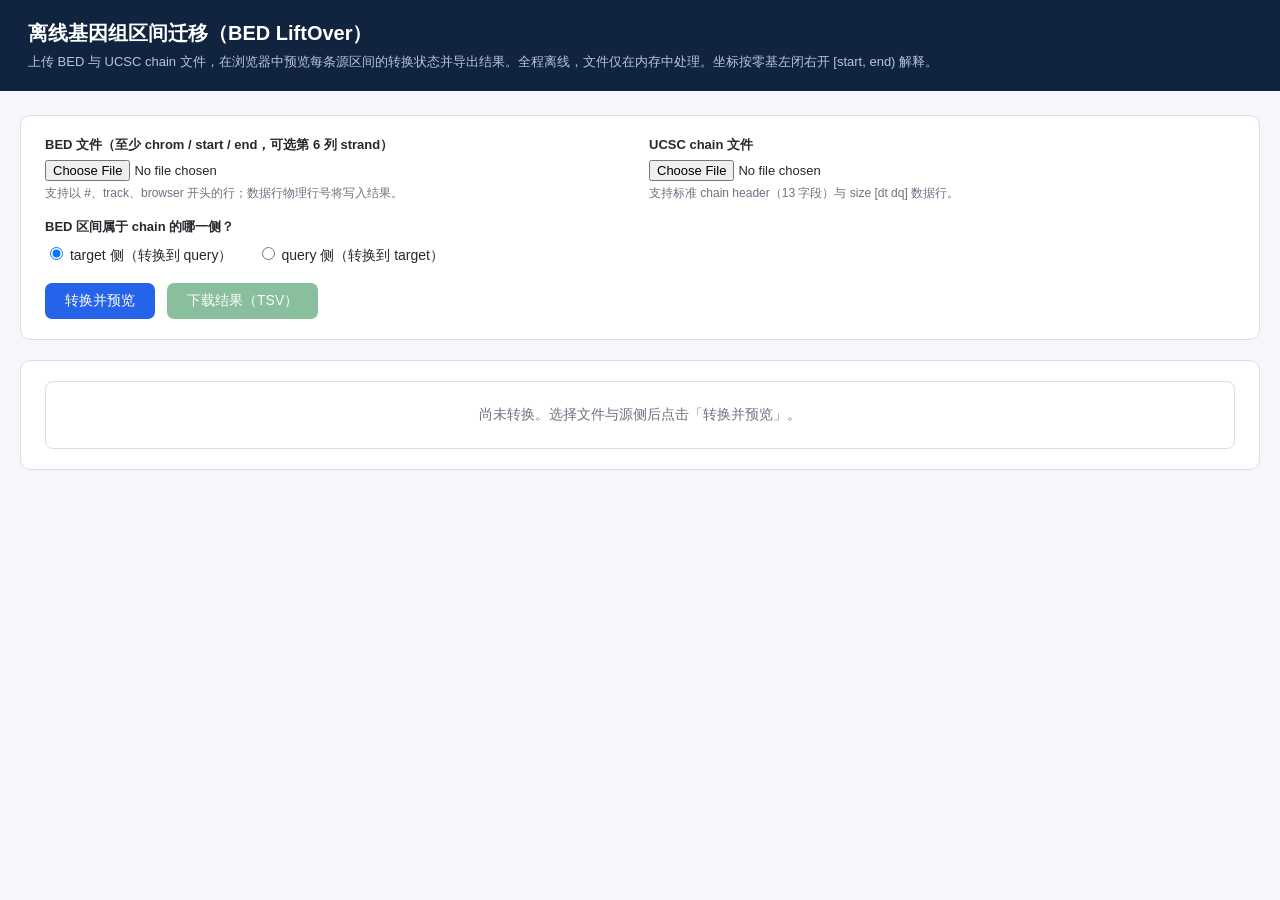
<file: app/static/index.html>
<!DOCTYPE html>
<html lang="zh-CN">
<head>
<meta charset="utf-8">
<meta name="viewport" content="width=device-width, initial-scale=1">
<title>离线基因组区间迁移 · BED LiftOver</title>
<style>
  :root {
    --bg: #f5f7fa;
    --card: #ffffff;
    --border: #d8dee9;
    --text: #24292f;
    --muted: #6b7280;
    --primary: #2563eb;
    --ok: #15803d;
    --partial: #b45309;
    --ambig: #b91c1c;
    --fail: #9b1c1c;
  }
  * { box-sizing: border-box; }
  body {
    margin: 0;
    font-family: -apple-system, BlinkMacSystemFont, "Segoe UI", "PingFang SC",
      "Microsoft YaHei", sans-serif;
    background: var(--bg);
    color: var(--text);
  }
  header {
    padding: 20px 28px;
    background: #10233f;
    color: #fff;
  }
  header h1 { margin: 0; font-size: 20px; }
  header p { margin: 6px 0 0; font-size: 13px; color: #b8c4d8; }
  main { max-width: 1280px; margin: 24px auto; padding: 0 20px; }
  .card {
    background: var(--card);
    border: 1px solid var(--border);
    border-radius: 10px;
    padding: 20px 24px;
    margin-bottom: 20px;
  }
  .grid {
    display: grid;
    grid-template-columns: 1fr 1fr;
    gap: 18px;
  }
  @media (max-width: 900px) { .grid { grid-template-columns: 1fr; } }
  label.field { display: block; font-size: 13px; font-weight: 600; margin-bottom: 6px; }
  input[type=file] { width: 100%; font-size: 13px; }
  .hint { font-size: 12px; color: var(--muted); margin-top: 4px; }
  .side-box { display: flex; gap: 24px; align-items: center; margin-top: 8px; }
  .side-box label { font-weight: 400; font-size: 14px; }
  .actions { display: flex; gap: 12px; margin-top: 18px; flex-wrap: wrap; align-items: center; }
  button {
    border: 0;
    border-radius: 7px;
    padding: 9px 20px;
    font-size: 14px;
    cursor: pointer;
  }
  button:disabled { opacity: .5; cursor: not-allowed; }
  #btnConvert { background: var(--primary); color: #fff; }
  #btnDownload { background: var(--ok); color: #fff; }
  #errors {
    display: none;
    background: #fef2f2;
    border: 1px solid #fecaca;
    color: var(--fail);
    border-radius: 8px;
    padding: 12px 16px;
    margin-bottom: 18px;
    font-size: 13px;
    max-height: 220px;
    overflow: auto;
  }
  #errors h3 { margin: 0 0 8px; font-size: 14px; }
  #errors ul { margin: 0; padding-left: 18px; }
  #summary { display: none; gap: 12px; flex-wrap: wrap; margin-bottom: 16px; }
  .pill {
    border-radius: 999px;
    padding: 5px 14px;
    font-size: 13px;
    border: 1px solid var(--border);
    background: #fbfdff;
  }
  .pill b { font-size: 15px; margin-left: 4px; }
  .pill.mapped { color: var(--ok); }
  .pill.partial { color: var(--partial); }
  .pill.ambiguous { color: var(--ambig); }
  .pill.unmapped { color: var(--fail); }
  .table-wrap { overflow: auto; max-height: 62vh; border: 1px solid var(--border); border-radius: 8px; }
  table { border-collapse: collapse; width: 100%; font-size: 12.5px; white-space: nowrap; }
  th, td { padding: 6px 10px; border-bottom: 1px solid #eceff3; text-align: left; }
  th { position: sticky; top: 0; background: #eef2f7; z-index: 1; }
  tr:hover td { background: #f8fafc; }
  td.note { white-space: normal; min-width: 260px; color: #374151; }
  .status { font-weight: 600; padding: 2px 8px; border-radius: 5px; font-size: 12px; }
  .status.mapped { background: #dcfce7; color: var(--ok); }
  .status.partial { background: #fef3c7; color: var(--partial); }
  .status.ambiguous { background: #fee2e2; color: var(--ambig); }
  .status.unmapped { background: #f3f4f6; color: var(--fail); }
  .empty { color: var(--muted); padding: 24px; text-align: center; font-size: 14px; }
  #truncNote { font-size: 12px; color: var(--muted); margin: 8px 2px; display: none; }
  .spinner {
    display: none;
    width: 16px; height: 16px;
    border: 2px solid #c7d2fe;
    border-top-color: var(--primary);
    border-radius: 50%;
    animation: spin .8s linear infinite;
  }
  @keyframes spin { to { transform: rotate(360deg); } }
</style>
</head>
<body>
<header>
  <h1>离线基因组区间迁移（BED LiftOver）</h1>
  <p>上传 BED 与 UCSC chain 文件，在浏览器中预览每条源区间的转换状态并导出结果。全程离线，文件仅在内存中处理。坐标按零基左闭右开 [start, end) 解释。</p>
</header>

<main>
  <div id="errors"><h3>输入错误（已阻止导出，未生成任何文件）</h3><ul id="errorList"></ul></div>

  <section class="card">
    <div class="grid">
      <div>
        <label class="field" for="bedFile">BED 文件（至少 chrom / start / end，可选第 6 列 strand）</label>
        <input type="file" id="bedFile" accept=".bed,.txt,.tsv,text/plain">
        <div class="hint">支持以 #、track、browser 开头的行；数据行物理行号将写入结果。</div>
      </div>
      <div>
        <label class="field" for="chainFile">UCSC chain 文件</label>
        <input type="file" id="chainFile" accept=".chain,.txt,text/plain">
        <div class="hint">支持标准 chain header（13 字段）与 size [dt dq] 数据行。</div>
      </div>
    </div>

    <label class="field" style="margin-top:16px;">BED 区间属于 chain 的哪一侧？</label>
    <div class="side-box">
      <label><input type="radio" name="side" value="target" checked> target 侧（转换到 query）</label>
      <label><input type="radio" name="side" value="query"> query 侧（转换到 target）</label>
    </div>

    <div class="actions">
      <button id="btnConvert">转换并预览</button>
      <button id="btnDownload" disabled>下载结果（TSV）</button>
      <span class="spinner" id="spinner"></span>
    </div>
  </section>

  <section class="card">
    <div id="summary"></div>
    <div id="truncNote"></div>
    <div class="table-wrap">
      <table id="resultTable" style="display:none;">
        <thead>
          <tr>
            <th>源行号</th><th>源染色体</th><th>源起</th><th>源止</th><th>源方向</th>
            <th>状态</th><th>片段</th>
            <th>目标染色体</th><th>目标起</th><th>目标止</th><th>目标方向</th>
            <th>说明</th>
          </tr>
        </thead>
        <tbody id="resultBody"></tbody>
      </table>
      <div class="empty" id="emptyHint">尚未转换。选择文件与源侧后点击「转换并预览」。</div>
    </div>
  </section>
</main>

<script>
const STATUS_TEXT = {
  mapped: "完整映射",
  partial: "部分映射",
  ambiguous: "歧义",
  unmapped: "无映射",
};

const $ = (id) => document.getElementById(id);
let currentFiles = null;

function showErrors(errors) {
  const box = $("errors");
  const list = $("errorList");
  list.innerHTML = "";
  for (const e of errors) {
    const li = document.createElement("li");
    li.textContent = e;
    list.appendChild(li);
  }
  box.style.display = "block";
}

function hideErrors() {
  $("errors").style.display = "none";
}

function currentSide() {
  return document.querySelector('input[name=side"]:checked').value;
}

function esc(s) {
  return String(s ?? "").replace(/[&<>"]/g, (c) =>
    ({ "&": "&amp;", "<": "&lt;", ">": "&gt;", '"': "&quot;" }[c]));
}

function renderSummary(data) {
  const s = data.stats;
  const box = $("summary");
  box.style.display = "flex";
  box.innerHTML =
    `<span class="pill">源区间（数据行）<b>${data.bed_rows}</b></span>` +
    `<span class="pill">结果行数（含拆分片段）<b>${data.result_rows}</b></span>` +
    `<span class="pill mapped">完整映射<b>${s.mapped}</b></span>` +
    `<span class="pill partial">部分映射<b>${s.partial}</b></span>` +
    `<span class="pill ambiguous">歧义<b>${s.ambiguous}</b></span>` +
    `<span class="pill unmapped">无映射<b>${s.unmapped}</b></span>`;
}

function renderTable(rows) {
  const body = $("resultBody");
  body.innerHTML = "";
  for (const r of rows) {
    const tr = document.createElement("tr");
    const frag = r.frag_count > 0 ? `${r.frag_index}/${r.frag_count}` : "—";
    tr.innerHTML =
      `<td>${r.source_line}</td>` +
      `<td>${esc(r.source_chrom)}</td>` +
      `<td>${r.source_start}</td><td>${r.source_end}</td>` +
      `<td>${esc(r.source_strand)}</td>` +
      `<td><span class="status ${r.status}">${STATUS_TEXT[r.status] || r.status}</span></td>` +
      `<td>${frag}</td>` +
      `<td>${esc(r.dest_chrom) || "—"}</td>` +
      `<td>${esc(r.dest_start) || "—"}</td>` +
      `<td>${esc(r.dest_end) || "—"}</td>` +
      `<td>${esc(r.dest_strand) || "—"}</td>` +
      `<td class="note">${esc(r.note)}</td>`;
    body.appendChild(tr);
  }
  $("resultTable").style.display = "table";
  $("emptyHint").style.display = "none";
}

async function convert() {
  hideErrors();
  const bed = $("bedFile").files[0];
  const chain = $("chainFile").files[0];
  if (!bed || !chain) {
    showErrors(["请同时选择 BED 文件和 chain 文件。"]);
    return;
  }
  const fd = new FormData();
  fd.append("bed", bed);
  fd.append("chain", chain);
  fd.append("side", currentSide());

  $("spinner").style.display = "inline-block";
  $("btnConvert").disabled = true;
  try {
    const resp = await fetch("/api/convert", { method: "POST", body: fd });
    if (!resp.ok) {
      let msg = [`转换失败（HTTP ${resp.status}）`];
      try {
        const j = await resp.json();
        if (Array.isArray(j.detail)) msg = j.detail.map((x) => x.error || JSON.stringify(x));
      } catch (_) {}
      showErrors(msg);
      $("btnDownload").disabled = true;
      return;
    }
    const data = await resp.json();
    renderSummary(data);
    renderTable(data.rows);
    const note = $("truncNote");
    if (data.truncated) {
      note.style.display = "block";
      note.textContent = `预览仅显示前 ${data.preview_limit} 行，完整结果请下载 TSV（共 ${data.result_rows} 行）。`;
    } else {
      note.style.display = "none";
    }
    currentFiles = { bed, chain };
    $("btnDownload").disabled = false;
  } finally {
    $("spinner").style.display = "none";
    $("btnConvert").disabled = false;
  }
}

async function download() {
  if (!currentFiles) return;
  hideErrors();
  const fd = new FormData();
  fd.append("bed", currentFiles.bed);
  fd.append("chain", currentFiles.chain);
  fd.append("side", currentSide());
  $("spinner").style.display = "inline-block";
  try {
    const resp = await fetch("/api/export", { method: "POST", body: fd });
    if (!resp.ok) {
      let msg = [`导出失败（HTTP ${resp.status}），未生成下载文件`];
      try {
        const j = await resp.json();
        if (Array.isArray(j.detail)) msg = j.detail.map((x) => x.error || JSON.stringify(x));
      } catch (_) {}
      showErrors(msg);
      $("btnDownload").disabled = true;
      return;
    }
    const blob = await resp.blob();
    const url = URL.createObjectURL(blob);
    const a = document.createElement("a");
    a.href = url;
    a.download = "liftover_result.tsv";
    document.body.appendChild(a);
    a.click();
    a.remove();
    URL.revokeObjectURL(url);
  } finally {
    $("spinner").style.display = "none";
  }
}

$("btnConvert").addEventListener("click", convert);
$("btnDownload").addEventListener("click", download);

// 输入变更后旧预览/下载资格失效，避免下载到与当前选择不一致的结果
for (const id of ["bedFile", "chainFile"]) {
  $(id).addEventListener("change", () => {
    currentFiles = null;
    $("btnDownload").disabled = true;
    hideErrors();
  });
}
document.querySelectorAll('input[name=side"]').forEach((r) =>
  r.addEventListener("change", () => {
    currentFiles = null;
    $("btnDownload").disabled = true;
  })
);
</script>
</body>
</html>
</file>
